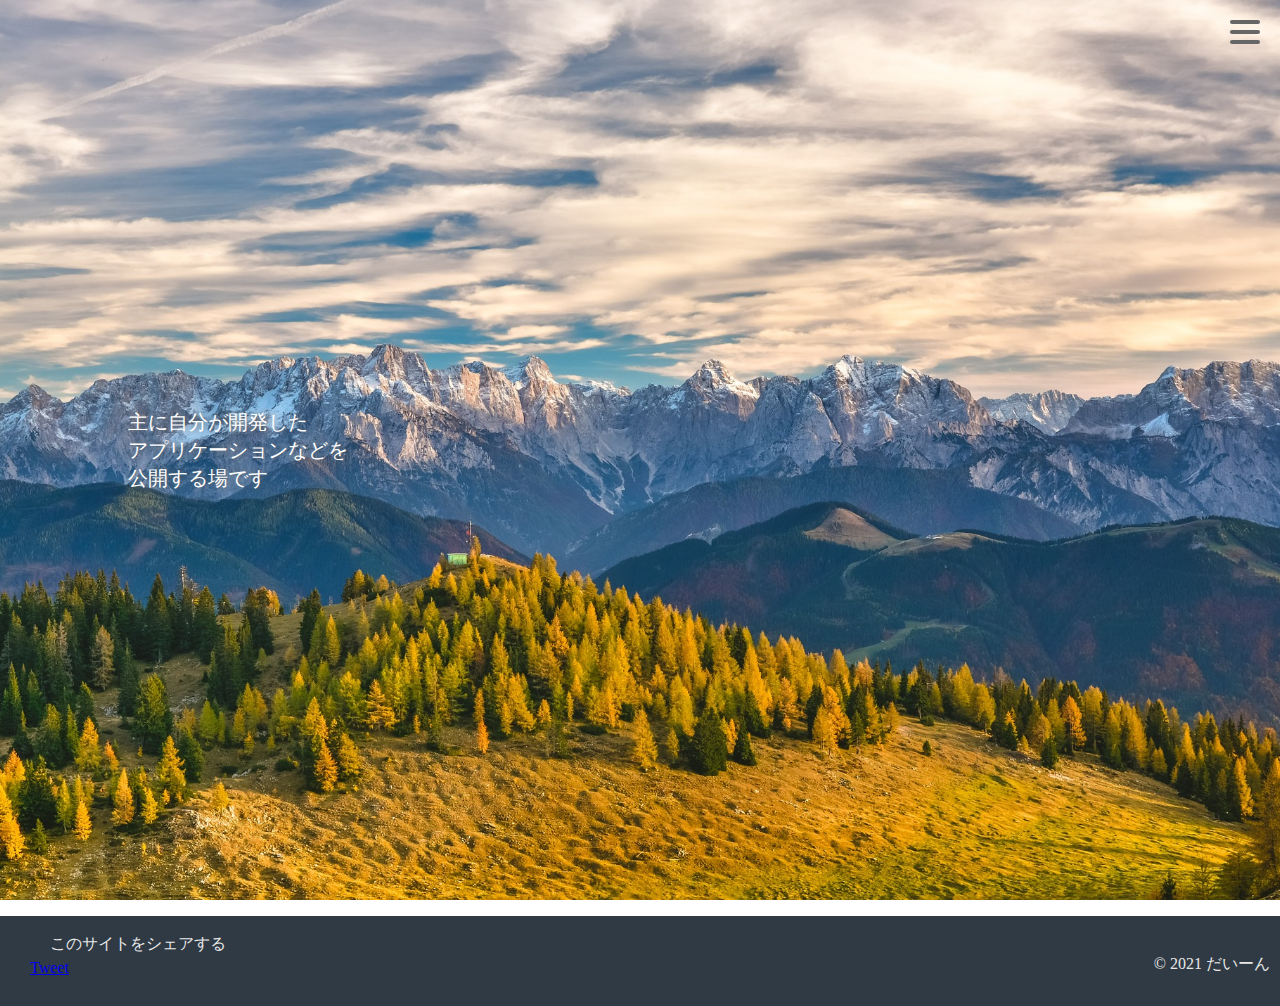
<file: index.html>
<!DOCTYPE html>
<html lang="ja">
<head>
<meta charset="utf-8">
<meta name="viewport" content="width=device-width">
<meta http-equiv="X-UA-Compatible" content="IE=edge">
<meta name="google-site-verification" content="tIG9tIYAAJsh9wPLGIxIIi4ixzKXF5Xo3kCRKEn_xqE" />
<meta name="viewport" content="width=device-width, initial-scal=1">
<title>HOME</title>	
<link rel="icon" href="images/sample.ico">
<link rel="stylesheet" href="css/reset.css">
<link rel="stylesheet" href="css/layout.css">
<script async src="https://pagead2.googlesyndication.com/pagead/js/adsbygoogle.js?client=ca-pub-1824950498650495"
     crossorigin="anonymous"></script>
<script data-ad-client="ca-pub-1824950498650495" async src="https://pagead2.googlesyndication.com/pagead/js/adsbygoogle.js"></script>
</head>
<body oncontextmenu="return false;">
<div id="wrapper">
	<p class="btn-gnavi">
		<span></span>
		<span></span>
		<span></span>
	</p>
	<nav id="global-navi">
		<ul class="menu">
			<li><a href="index.html">HOME</a></li>
			<li><a href="news.html">NEWS</a></li>
            <li><a href="download.html">DOWNLOAD</a></li>
			<li><a href="contact.html">CONTACT</a></li>
		</ul>
	</nav>
	<div class="contents">
		<section id="section01">
			<p>主に自分が開発した<br>アプリケーションなどを<br>公開する場です</p>
		</section>
        <br>
	</div>
	<div class="footer">
      <div class="container">
        <div class="footer-left">
          <p>このサイトをシェアする</p>
          <a href="https://twitter.com/share?ref_src=twsrc%5Etfw" class="twitter-share-button" data-text="HOME" data-url="http://daiiin.ml" data-show-count="false">Tweet</a><script async src="https://platform.twitter.com/widgets.js" charset="utf-8"></script>
        </div>
        <div class="footer-right">
          &copy; 2021 だいーん
        </div>
        <div class="clear"></div>
      </div>
    </div>
</div>
<script src="js/jquery-3.3.1.min.js"></script>
<script src="js/index.js"></script>
</body>
</html>
</file>
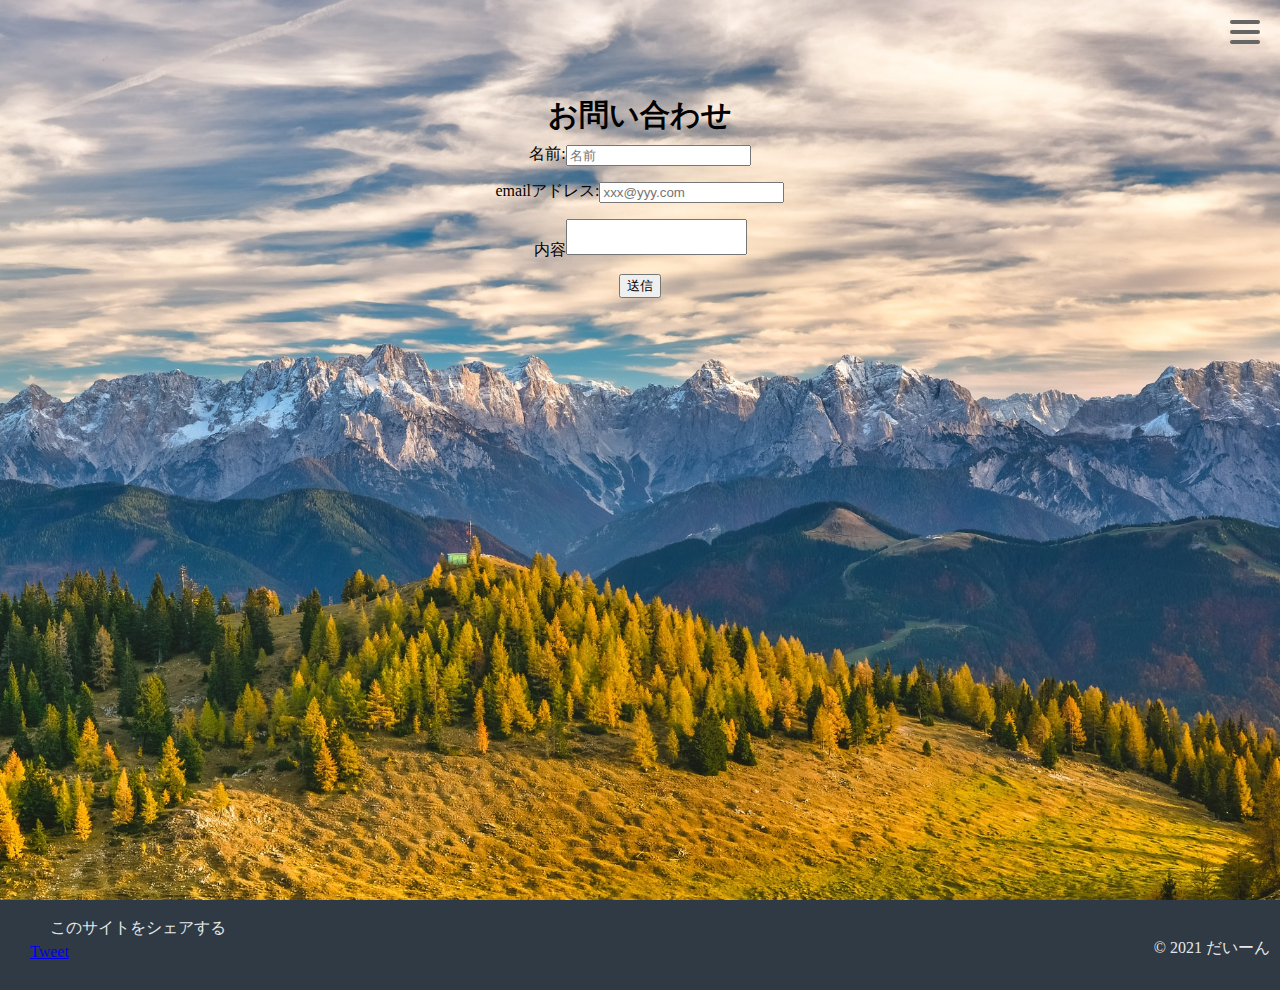
<file: contact.html>
<!DOCTYPE html>
<html lang="ja">
<head>
<meta charset="utf-8">
<meta name="viewport" content="width=device-width">
<meta http-equiv="X-UA-Compatible" content="IE=edge">
<title>Contact</title>
<meta name="viewport" content="width=device-width, initial-scal=1">
<link rel="stylesheet" href="css/reset.css">
<link rel="stylesheet" href="css/layout.css">
<link rel="stylesheet" href="css/contact.css">
</head>
<body oncontextmenu="return false;">
<div id="wrapper">
	<p class="btn-gnavi">
		<span></span>
		<span></span>
		<span></span>
	</p>
	<nav id="global-navi">
		<ul class="menu">
			<li><a href="index.html">TOP</a></li>
			<li><a href="news.html">NEWS</a></li>
            		<li><a href="download.html">DOWNLOAD</a></li>
			<li><a href="contact.html">CONTACT</a></li>
		</ul>
	</nav>
	<div class="contents">
	<section id="section01">
    <div id="contact">
        <h1>お問い合わせ</h1>
        <form action="https://api.staticforms.xyz/submit" method="post">
          <label>名前:</label><input type="text" name="name" placeholder="名前"><br><br>
          <label>emailアドレス:</label><input type="text" name="email" placeholder="xxx@yyy.com"><br><br>
          <label>内容</label><textarea name="message"></textarea><br><br>
          <input type="text" name="honeypot" style="display:none">
          <input type="hidden" name="accessKey" value="cf3558a4-70ce-41d4-9cd2-6ab16d8be0d4">
          <input type="hidden" name="subject" value="Contact us from - example.com">
          <input type="hidden" name="replyTo" value="@">
          <input type="hidden" name="redirectTo" value="https://example.com/contact/success">
          <input type="submit" value="送信">
            
</form>
	</section>
	</div>
    </div>
	<div class="footer">
      <div class="container">
        <div class="footer-left">
          <p>このサイトをシェアする</p>
          <a href="https://twitter.com/share?ref_src=twsrc%5Etfw" class="twitter-share-button" data-text="Contact" data-url="http://daiiin.ml/contact.html" data-show-count="false">Tweet</a><script async src="https://platform.twitter.com/widgets.js" charset="utf-8"></script>
        </div>
        <div class="footer-right">
          &copy; 2021 だいーん
        </div>
        <div class="clear"></div>
      </div>
    </div>
</div>
<script src="js/jquery-3.3.1.min.js"></script>
<script src="https://smtpjs.com/v3/smtp.js"></script>
<script src="js/contact.js"></script>
</body>
</html>
</file>
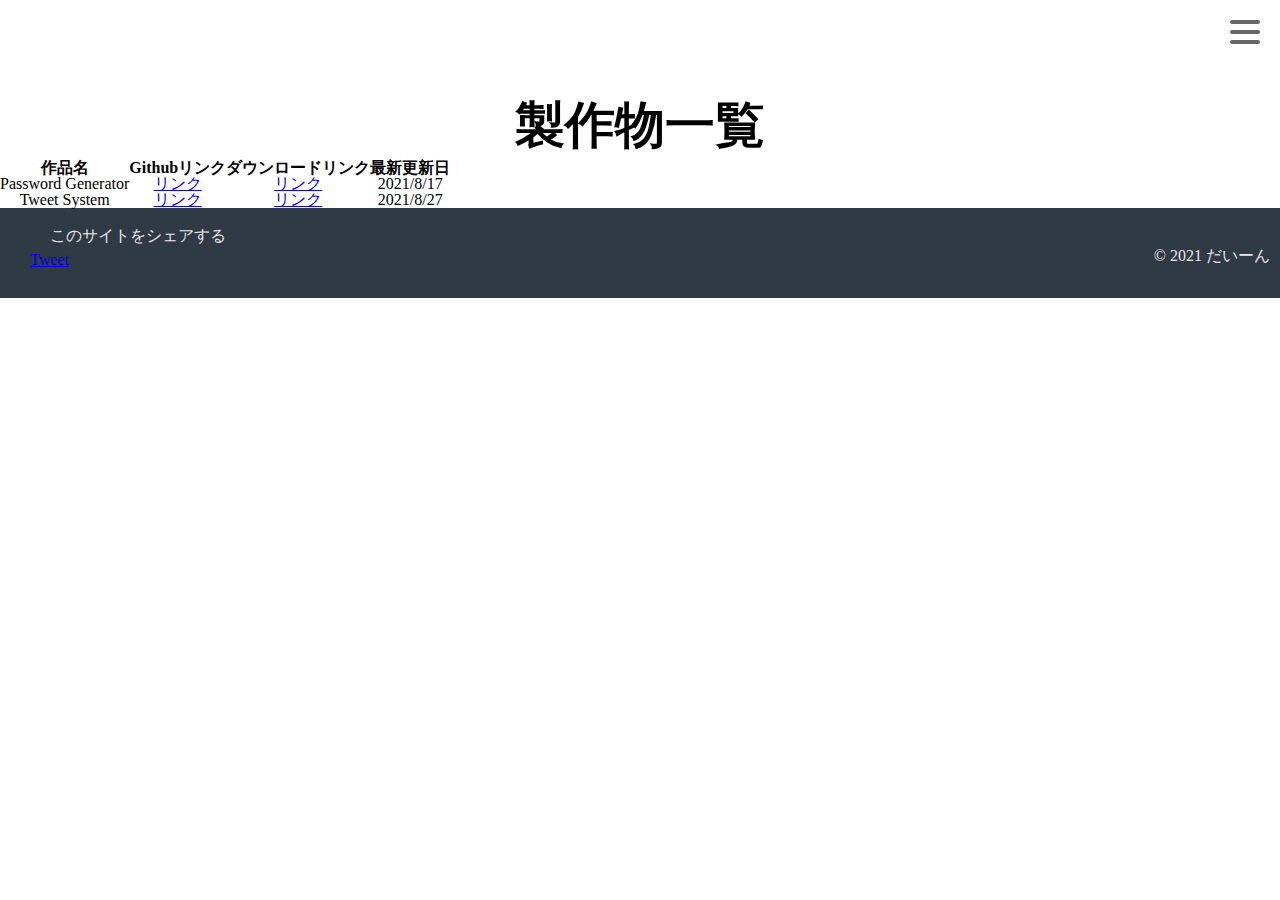
<file: download.html>
<!DOCTYPE html>
<html lang="ja">
<head>
<meta charset="utf-8">
<meta name="viewport" content="width=device-width">
<meta http-equiv="X-UA-Compatible" content="IE=edge">
<title>Download</title>
<meta name="viewport" content="width=device-width, initial-scal=1">
<link rel="icon" href="images/sample.ico">
<link rel="stylesheet" href="css/reset.css">
<link rel="stylesheet" href="css/layout.css">
<link rel="stylesheet" href="css/download.css">
<script async src="https://pagead2.googlesyndication.com/pagead/js/adsbygoogle.js?client=ca-pub-1824950498650495"
     crossorigin="anonymous"></script>
<script data-ad-client="ca-pub-1824950498650495" async src="https://pagead2.googlesyndication.com/pagead/js/adsbygoogle.js"></script>
</head>
<body oncontextmenu="return false;">
<div id="wrapper">
	<p class="btn-gnavi">
		<span></span>
		<span></span>
		<span></span>
	</p>
	<nav id="global-navi">
		<ul class="menu">
			<li><a href="index.html">HOME</a></li>
			<li><a href="news.html">NEWS</a></li>
            <li><a href="download.html">DOWNLOAD</a></li>
			<li><a href="contact.html">CONTACT</a></li>
		</ul>
	</nav>
        <h1>製作物一覧</h1>
		<div class="downloadtb">
		<table border="1">
			<thead>
				<tr>
					<th>作品名</th>
					<th>Githubリンク</th>
					<th></th>
					<th>ダウンロードリンク</th>
					<th>最新更新日</th>
				</tr>
			</thead>
			<tfoot>
				<tr>
					<td>Password Generator</td>
					<td><a href="https://github.com/daiki2138/Python/tree/main/passwordgenerator">リンク</a></td>
					<td></td>
					<td><a href="downloadfiles/password_generator/Password_Generator.zip" download="Password_Generator.zip">リンク</a></td>
					<td>2021/8/17</td>
				</tr>
				<tr>
					<td>Tweet System</td>
					<td><a href="https://github.com/daiki2138/Python/tree/main/tweet">リンク</a></td>
					<td></td>
					<td><a href="downloadfiles/tweet/tweet.zip" download="Tweet_System.zip">リンク</a></td>
					<td>2021/8/27</td>
				</tr>
			</tfoot>
		</table>
	
	</div>
	<div class="footer">
      <div class="container">
        <div class="footer-left">
          <p>このサイトをシェアする</p>
          <a href="https://twitter.com/share?ref_src=twsrc%5Etfw" class="twitter-share-button" data-text="Download" data-url="http://daiiin.ml/download.html" data-show-count="false">Tweet</a><script async src="https://platform.twitter.com/widgets.js" charset="utf-8"></script>
        </div>
        <div class="footer-right">
          &copy; 2021 だいーん
        </div>
        <div class="clear"></div>
      </div>
    </div>
</div>
<script src="js/jquery-3.3.1.min.js"></script>
<script src="js/index.js"></script>
</body>
</html>
</file>
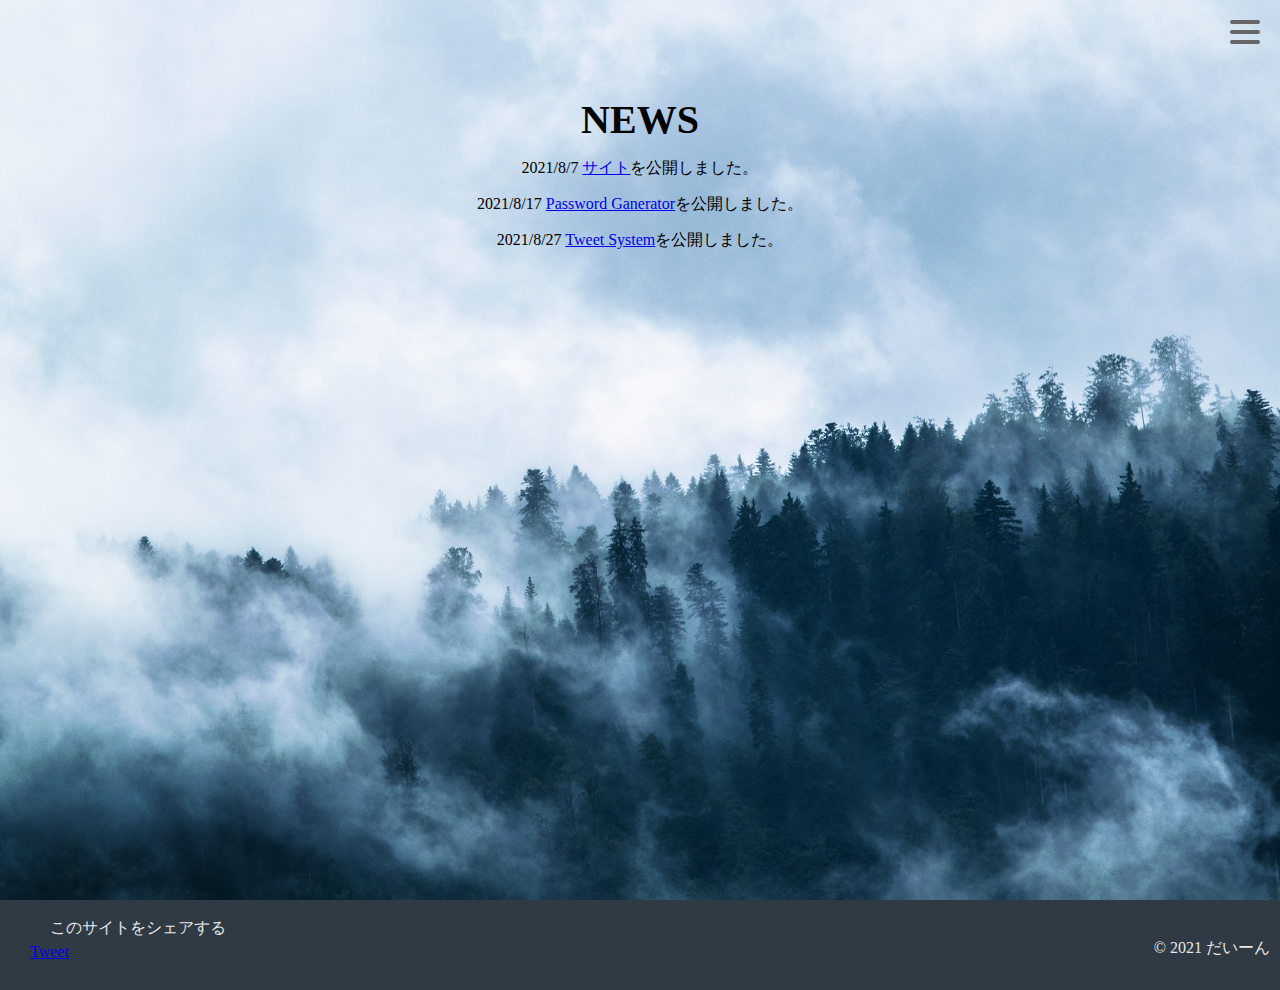
<file: news.html>
<!DOCTYPE html>
<html lang="ja">
<head>
<meta charset="utf-8">
<meta name="viewport" content="width=device-width">
<meta http-equiv="X-UA-Compatible" content="IE=edge">
<title>News</title>
<meta name="viewport" content="width=device-width, initial-scal=1">
<link rel="icon" href="images/sample.ico">
<link rel="stylesheet" href="css/reset.css">
<link rel="stylesheet" href="css/layout.css">
<link rel="stylesheet" href="css/news.css">
<script async src="https://pagead2.googlesyndication.com/pagead/js/adsbygoogle.js?client=ca-pub-1824950498650495"
     crossorigin="anonymous"></script>
<script data-ad-client="ca-pub-1824950498650495" async src="https://pagead2.googlesyndication.com/pagead/js/adsbygoogle.js"></script>
</head>
<body oncontextmenu="return false;">
<div id="wrapper">
	<p class="btn-gnavi">
		<span></span>
		<span></span>
		<span></span>
	</p>
	<nav id="global-navi">
		<ul class="menu">
			<li><a href="index.html">HOME</a></li>
			<li><a href="news.html">NEWS</a></li>
            <li><a href="download.html">DOWNLOAD</a></li>
			<li><a href="contact.html">CONTACT</a></li>
		</ul>
	</nav>
	<div class="contents">
        <section id = "section02">
            <h1>NEWS</h1>
            <ul>
                <li>2021/8/7  <a href="index.html">サイト</a>を公開しました。</li>
		<li>2021/8/17  <a href="https://github.com/daiki2138/Python/tree/main/passwordgenerator">Password Ganerator</a>を公開しました。</li>
		    <li>2021/8/27  <a href="https://github.com/daiki2138/Python/tree/main/tweet">Tweet System</a>を公開しました。</li>
            </ul>
        </section>
	</div>
	<div class="footer">
      <div class="container">
        <div class="footer-left">
          <p>このサイトをシェアする</p>
          <a href="https://twitter.com/share?ref_src=twsrc%5Etfw" class="twitter-share-button" data-text="News" data-url="http://daiiin.ml/news.html" data-show-count="false">Tweet</a><script async src="https://platform.twitter.com/widgets.js" charset="utf-8"></script>
        </div>
        <div class="footer-right">
          &copy; 2021 だいーん
        </div>
        <div class="clear"></div>
      </div>
    </div>
</div>
<script src="js/jquery-3.3.1.min.js"></script>
<script src="js/index.js"></script>
</body>
</html>
</file>
<file: css/layout.css>
#wrapper nav {
    position: fixed;
    top: 0;
    right: -300px;
    width: 300px;
    height: 100%;
    padding-top: 50px;
    background: rgba(33,33,33,.9);
    font-size: 16px;
    box-sizing: border-box;
    z-index: 2
}
iframe{
    padding-left: 120px;
}
#wrapper nav ul li {
    padding: 20px 28px
}

#wrapper nav ul li a {
    text-decoration: none;
    color: #ddd
}
.twitter-timeline {
    margin-left: 100px;
}
#wrapper .youtube{
    margin-top: 50px;
    float: right;
}
#wrapper .btn-gnavi {
    position: fixed;
    top: 20px;
    right: 20px;
    width: 30px;
    height: 24px;
    z-index: 3;
    box-sizing: border-box;
    cursor: pointer;
    -webkit-transition: all 400ms;
    transition: all 400ms
}

#wrapper .btn-gnavi span {
    position: absolute;
    width: 30px;
    height: 4px;
    background: #666;
    border-radius: 10px;
    -webkit-transition: all 400ms;
    transition: all 400ms
}

#wrapper .btn-gnavi span:nth-child(1) {
    top: 0
}

#wrapper .btn-gnavi span:nth-child(2) {
    top: 10px
}

#wrapper .btn-gnavi span:nth-child(3) {
    top: 20px
}

#wrapper .btn-gnavi.open {
    -webkit-transform: rotate(180deg);
    transform: rotate(180deg)
}

#wrapper .btn-gnavi.open span {
    background: #fff
}

#wrapper .btn-gnavi.open span:nth-child(1) {
    width: 24px;
    -webkit-transform: translate(-7px,17px) rotate(45deg);
    transform: translate(-7px,17px) rotate(45deg)
}

#wrapper .btn-gnavi.open span:nth-child(3) {
    width: 24px;
    -webkit-transform: translate(-7px,-17px) rotate(-45deg);
    transform: translate(-7px,-17px) rotate(-45deg)
}

#wrapper .contents section {
    position: relative;
    width: 100%;
    height: 100vh;
    background-position: center;
    background-size: cover;
    background-repeat: no-repeat;
    overflow: hidden
}

#wrapper .contents section p {
    position: absolute;
    top: 50%;
    width: 30%;
    line-height: 1.4;
    -webkit-transform: translate(0,-50%);
    transform: translate(0,-50%);
    font-size: 20px;
    color: #fff;
    text-shadow: 0 0 6px #666
}

#wrapper .contents section:nth-child(odd) p {
    left: 10%
}

#wrapper .contents section:nth-child(even) p {
    right: 10%
}

#wrapper .contents section#section01 {
    background-image: url(../images/img01.jpg)
}

#wrapper .contents section#section02 {
    background-image: url(../images/img02.jpg)
}
#wrapper .contents section#section03 {
    background-image: url(../images/img03.jpg)
}
.footer {
  height: 70px;
  background-color: #2f3a44;
  color: #e8e8e8;
  padding-top: 20px;
}
.footer-left {
  float: left;
  padding-left: 30px;
}
.footer-right {
  float: right;
  padding-top: 20px;
  padding-right: 10px;
}
.footer-left p {
    padding-left: 20px;
  margin-bottom: 8px;
}
.ad a{
    margin-top: 20px;
    margin-left: 40px;
}
@media (max-width: 1024px){
    .main-visual{
        padding-top: 120px;
        padding-bottom: 80px;
    }
    .twitter-timeline{
        width: 100px;
    }
    .contents iframe{
        width: 100px;
    }
    .btn-gnavi{
        padding-rigtht:20px;
    }
}
</file>
<file: css/contact.css>
textarea {
    resize: none;
}

html{
    background-image: url(../images/img01.jpg);
}
h1{
    font-size: 30px;
    margin-bottom: 15px;
}
#contact{
    margin-top: 100px;
    margin-left: auto;
    margin-right: auto;
    text-align : center;
}
</file>
<file: css/download.css>
h1{
    margin-top: 100px;
    font-size: 50px;
    text-align: center;
}
.contents{
    text-align: center;
}
.contents li{
    margin-top: 20px;
}
.downloadtb{
    margin-top: 10px;
    text-align: center;
}
</file>
<file: css/news.css>
h1{
    font-size: 40px;
    margin-top: 100px;
    text-align: center;
}
.contents{
    text-align: center;
}
.contents li{
    margin-top: 20px;
}
</file>
